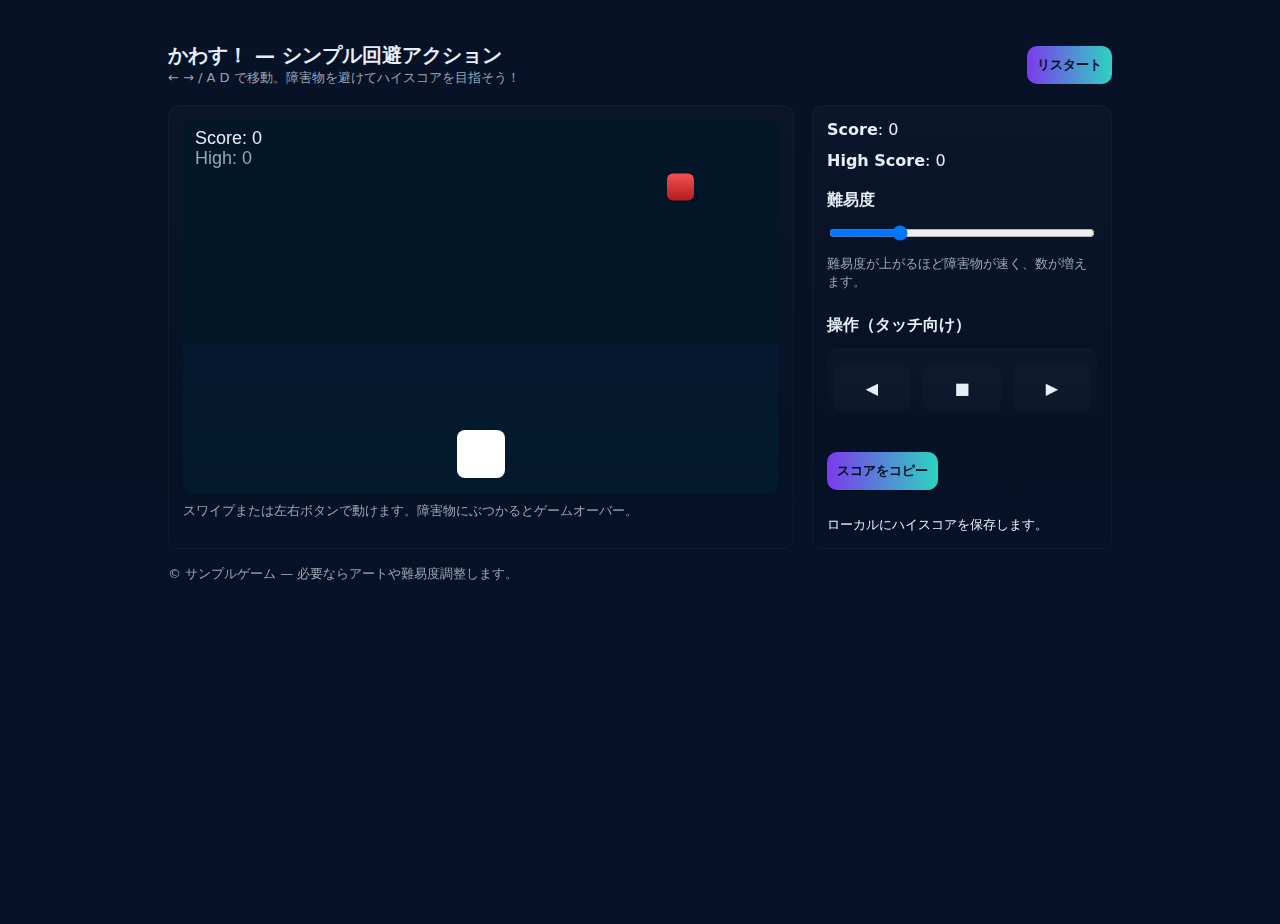
<file: index.html>
<!doctype html>
<html lang="ja">
<head>
  <meta charset="utf-8" />
  <meta name="viewport" content="width=device-width,initial-scale=1" />
  <title>シンプルなブラウザゲーム — かわす！</title>
  <meta name="description" content="シンプルな回避アクションゲーム。キーボード（← → / A D）かタッチで操作します。" />
  <style>
    :root{--bg:#081226;--panel:#0b1220;--accent:#7c3aed;--muted:#9aa4b2}
    *{box-sizing:border-box}
    html,body{height:100%;margin:0;font-family:Inter, system-ui, -apple-system, 'Segoe UI', Roboto, 'Helvetica Neue', Arial;color:#e6eef8;background:linear-gradient(180deg,var(--bg),#041126);}
    .wrap{max-width:980px;margin:24px auto;padding:18px}
    header{display:flex;align-items:center;justify-content:space-between;gap:12px}
    h1{font-size:20px;margin:0}
    .meta{color:var(--muted);font-size:13px}
    .game-area{display:grid;grid-template-columns:1fr 300px;gap:18px;margin-top:18px}
    .card{background:linear-gradient(180deg,rgba(255,255,255,0.02),transparent);padding:14px;border-radius:12px;border:1px solid rgba(255,255,255,0.04)}
    canvas{width:100%;height:480px;border-radius:10px;display:block;background:linear-gradient(180deg,#071026,#02121f)}
    .controls{display:flex;flex-direction:column;gap:12px}
    .btn{padding:10px;border-radius:10px;border:none;background:linear-gradient(90deg,var(--accent),#2dd4bf);color:#041127;font-weight:700;cursor:pointer}
    .small{font-size:13px;color:var(--muted)}
    .touchpad{height:80px;border-radius:10px;background:linear-gradient(180deg,rgba(255,255,255,0.02),transparent);display:flex;align-items:center;justify-content:space-around}
    .touchbtn{flex:1;margin:6px;padding:14px;border-radius:10px;background:rgba(255,255,255,0.02);text-align:center;user-select:none}
    footer{margin-top:16px;color:var(--muted);font-size:13px}
    @media (max-width:900px){.game-area{grid-template-columns:1fr}.controls{order:2}.card{margin-top:12px}.canvas-wrapper canvas{height:360px}}
  </style>
</head>
<body>
  <main class="wrap">
    <header>
      <div>
        <h1>かわす！ — シンプル回避アクション</h1>
        <div class="meta">← → / A D で移動。障害物を避けてハイスコアを目指そう！</div>
      </div>
      <div>
        <button id="restartBtn" class="btn">リスタート</button>
      </div>
    </header>

    <section class="game-area">
      <div class="card canvas-wrapper">
        <canvas id="gameCanvas" width="800" height="480" role="img" aria-label="回避ゲームのキャンバス"></canvas>
        <div class="small" style="margin-top:8px">スワイプまたは左右ボタンで動けます。障害物にぶつかるとゲームオーバー。</div>
      </div>

      <aside class="card controls">
        <div><b>Score</b>: <span id="score">0</span></div>
        <div><b>High Score</b>: <span id="high">0</span></div>
        <div style="margin-top:8px"><b>難易度</b></div>
        <input id="difficulty" type="range" min="1" max="5" value="2">
        <div class="small">難易度が上がるほど障害物が速く、数が増えます。</div>

        <div style="margin-top:12px"><b>操作（タッチ向け）</b></div>
        <div class="touchpad" id="touchpad">
          <div class="touchbtn" id="leftBtn">◀︎</div>
          <div class="touchbtn" id="stopBtn">■</div>
          <div class="touchbtn" id="rightBtn">▶︎</div>
        </div>

        <div style="margin-top:12px"><button id="shareBtn" class="btn">スコアをコピー</button></div>
        <div style="margin-top:12px"><small>ローカルにハイスコアを保存します。</small></div>
      </aside>
    </section>

    <footer>© サンプルゲーム — 必要ならアートや難易度調整します。</footer>
  </main>

  <script>
    // --- 基本設定 ---
    const canvas = document.getElementById('gameCanvas');
    const ctx = canvas.getContext('2d');
    let cw = canvas.width, ch = canvas.height;

    const scoreEl = document.getElementById('score');
    const highEl = document.getElementById('high');
    const restartBtn = document.getElementById('restartBtn');
    const difficultyInput = document.getElementById('difficulty');
    const shareBtn = document.getElementById('shareBtn');

    // プレイヤー
    const player = { x: cw/2, y: ch - 64, w: 48, h: 48, speed: 5, vx:0 };
    let keys = {};

    // 障害物リスト
    let obstacles = [];
    let spawnTimer = 0;
    let score = 0;
    let high = localStorage.getItem('simpleEvadeHigh') || 0;
    highEl.textContent = high;
    let running = true;
    let lastTime = 0;

    // 難易度によるパラメータ
    function getParams(){
      const lvl = parseInt(difficultyInput.value,10);
      return {
        spawnInterval: Math.max(40 - lvl*6, 14), // frames
        baseSpeed: 2 + lvl*0.7,
        obstacleSizeRange: [24, 80]
      };
    }

    // リサイズ対応（表示サイズはCSSで伸縮、内部解像度固定）
    function resize(){
      // keep logical resolution for consistent gameplay
    }

    // 障害物生成
    function spawnObstacle(){
      const p = getParams();
      const w = randInt(p.obstacleSizeRange[0], p.obstacleSizeRange[1]);
      const x = randInt(20, cw - 20 - w);
      const speed = p.baseSpeed + Math.random()*1.5;
      obstacles.push({x, y: -w, w, h: w, speed});
    }

    // ランダム整数
    function randInt(a,b){return Math.floor(Math.random()*(b-a+1))+a}

    // 衝突判定
    function isCollide(a,b){
      return !(a.x + a.w < b.x || a.x > b.x + b.w || a.y + a.h < b.y || a.y > b.y + b.h);
    }

    // ゲームオーバー
    function gameOver(){
      running = false;
      if(score > high){
        high = score; localStorage.setItem('simpleEvadeHigh', high);
        highEl.textContent = high;
      }
      // show simple overlay
      ctx.fillStyle = 'rgba(0,0,0,0.5)';
      ctx.fillRect(0,0,cw,ch);
      ctx.fillStyle = '#fff';
      ctx.textAlign = 'center';
      ctx.font = '28px sans-serif';
      ctx.fillText('ゲームオーバー', cw/2, ch/2 - 8);
      ctx.font = '16px sans-serif';
      ctx.fillText(`スコア: ${score}`, cw/2, ch/2 + 18);
      ctx.fillText('リスタートで再挑戦', cw/2, ch/2 + 46);
    }

    // リセット
    function reset(){
      obstacles = [];
      spawnTimer = 0;
      score = 0;
      scoreEl.textContent = score;
      player.x = cw/2 - player.w/2;
      running = true;
      lastTime = performance.now();
      requestAnimationFrame(loop);
    }

    // メインループ
    function loop(ts){
      if(!lastTime) lastTime = ts;
      const dt = ts - lastTime;
      lastTime = ts;

      update();
      render();

      if(running) requestAnimationFrame(loop);
    }

    function update(){
      // 移動入力
      if(keys['ArrowLeft'] || keys['a'] || keys['A']) player.vx = -player.speed;
      else if(keys['ArrowRight'] || keys['d'] || keys['D']) player.vx = player.speed;
      else player.vx = 0;

      player.x += player.vx;
      player.x = Math.max(6, Math.min(cw - player.w - 6, player.x));

      // spawn
      const params = getParams();
      spawnTimer++;
      if(spawnTimer >= params.spawnInterval){
        spawnTimer = 0;
        spawnObstacle();
      }

      // move obstacles
      for(let i=obstacles.length-1;i>=0;i--){
        const ob = obstacles[i];
        ob.y += ob.speed;
        // remove
        if(ob.y > ch + 100){ obstacles.splice(i,1); score++; scoreEl.textContent = score; }
        // collision
        if(isCollide({x:player.x,y:player.y,w:player.w,h:player.h}, ob)){
          gameOver();
        }
      }
    }

    function render(){
      // clear
      ctx.clearRect(0,0,cw,ch);

      // background grid
      ctx.fillStyle = '#021628';
      ctx.fillRect(0,0,cw,ch);
      // moving gradient ground
      const g = ctx.createLinearGradient(0,ch*0.6,0,ch);
      g.addColorStop(0,'rgba(124,58,237,0.04)');
      g.addColorStop(1,'rgba(45,212,191,0.02)');
      ctx.fillStyle = g;
      ctx.fillRect(0,ch*0.6,cw,ch*0.4);

      // player (rounded)
      roundRect(ctx, player.x, player.y, player.w, player.h, 8, true, false, '#ffffff', '#08314b');

      // obstacles
      obstacles.forEach(ob=>{
        // shadow
        ctx.fillStyle = 'rgba(0,0,0,0.3)';
        ctx.fillRect(ob.x+4, ob.y+ob.h-6, ob.w, 6);
        // body
        const grad = ctx.createLinearGradient(ob.x, ob.y, ob.x, ob.y+ob.h);
        grad.addColorStop(0, 'rgba(255,85,85,0.95)');
        grad.addColorStop(1, 'rgba(200,30,30,0.9)');
        roundRect(ctx, ob.x, ob.y, ob.w, ob.h, 6, true, false, grad, null);
      });

      // HUD
      ctx.fillStyle = '#e6eef8';
      ctx.font = '18px sans-serif';
      ctx.textAlign = 'left';
      ctx.fillText('Score: ' + score, 12, 24);
      ctx.fillStyle = '#9aa4b2';
      ctx.fillText('High: ' + high, 12, 44);
    }

    // rounded rectangle helper
    function roundRect(ctx,x,y,w,h,r,fill,stroke,fillStyle,strokeStyle){
      if(typeof r === 'undefined') r=6;
      ctx.beginPath();
      ctx.moveTo(x+r,y);
      ctx.arcTo(x+w,y,x+w,y+h,r);
      ctx.arcTo(x+w,y+h,x,y+h,r);
      ctx.arcTo(x,y+h,x,y,r);
      ctx.arcTo(x,y,x+w,y,r);
      ctx.closePath();
      if(fill){ ctx.fillStyle = fillStyle || '#fff'; ctx.fill(); }
      if(stroke){ ctx.strokeStyle = strokeStyle || '#000'; ctx.stroke(); }
    }

    // イベント
    window.addEventListener('keydown', e=>{ keys[e.key]=true; });
    window.addEventListener('keyup', e=>{ keys[e.key]=false; });

    restartBtn.addEventListener('click', ()=>{ reset(); });
    difficultyInput.addEventListener('input', ()=>{/* difficulty changes automatically via getParams */});

    // タッチ操作
    const leftBtn = document.getElementById('leftBtn');
    const rightBtn = document.getElementById('rightBtn');
    const stopBtn = document.getElementById('stopBtn');
    leftBtn.addEventListener('touchstart', ()=>{ keys['ArrowLeft']=true; });
    leftBtn.addEventListener('touchend', ()=>{ keys['ArrowLeft']=false; });
    rightBtn.addEventListener('touchstart', ()=>{ keys['ArrowRight']=true; });
    rightBtn.addEventListener('touchend', ()=>{ keys['ArrowRight']=false; });
    stopBtn.addEventListener('touchstart', ()=>{ keys['ArrowLeft']=false; keys['ArrowRight']=false; });

    // クリックも対応
    leftBtn.addEventListener('mousedown', ()=>{ keys['ArrowLeft']=true; });
    leftBtn.addEventListener('mouseup', ()=>{ keys['ArrowLeft']=false; });
    rightBtn.addEventListener('mousedown', ()=>{ keys['ArrowRight']=true; });
    rightBtn.addEventListener('mouseup', ()=>{ keys['ArrowRight']=false; });
    stopBtn.addEventListener('mousedown', ()=>{ keys['ArrowLeft']=false; keys['ArrowRight']=false; });

    // スワイプで左右移動（簡易）
    let touchStartX = null;
    const tp = document.getElementById('touchpad');
    tp.addEventListener('touchstart', (e)=>{ touchStartX = e.touches[0].clientX; });
    tp.addEventListener('touchmove', (e)=>{
      if(touchStartX === null) return;
      const dx = e.touches[0].clientX - touchStartX;
      if(dx < -30){ keys['ArrowLeft']=true; keys['ArrowRight']=false; }
      else if(dx > 30){ keys['ArrowRight']=true; keys['ArrowLeft']=false; }
    });
    tp.addEventListener('touchend', ()=>{ keys['ArrowLeft']=false; keys['ArrowRight']=false; touchStartX=null; });

    // 共有ボタン
    shareBtn.addEventListener('click', ()=>{
      const text = `My score: ${score} / High: ${high} — かわす！`; 
      navigator.clipboard.writeText(text).then(()=>{ alert('スコアをコピーしました'); }, ()=>{ alert(text); });
    });

    // 画面クリックで左右に移動（簡易）
    canvas.addEventListener('mousedown', (e)=>{
      const rect = canvas.getBoundingClientRect();
      const x = e.clientX - rect.left;
      if(x < rect.width/2) keys['ArrowLeft']=true; else keys['ArrowRight']=true;
    });
    window.addEventListener('mouseup', ()=>{ keys['ArrowLeft']=false; keys['ArrowRight']=false; });

    // 初期開始
    function init(){
      player.x = cw/2 - player.w/2;
      lastTime = performance.now();
      requestAnimationFrame(loop);
    }

    // canvasの物理サイズ調整（高DPI対応）
    function adjustCanvas(){
      const dpr = window.devicePixelRatio || 1;
      const rect = canvas.getBoundingClientRect();
      cw = Math.floor(rect.width * dpr);
      ch = Math.floor(rect.height * dpr);
      canvas.width = cw;
      canvas.height = ch;
      player.y = ch - 64 * dpr;
      player.w = Math.floor(48 * dpr);
      player.h = Math.floor(48 * dpr);
    }

    // resize observer
    function handleResize(){
      // set canvas css height based on attribute to keep aspect ratio
      const wrapper = document.querySelector('.canvas-wrapper');
      const cssWidth = wrapper.clientWidth;
      const desiredHeight = Math.max(320, Math.min(640, Math.round(cssWidth * 0.6)));
      canvas.style.height = desiredHeight + 'px';
      canvas.style.width = '100%';
      adjustCanvas();
    }

    window.addEventListener('resize', ()=>{ handleResize(); });
    window.addEventListener('orientationchange', ()=>{ handleResize(); });

    // start
    handleResize();
    init();

  </script>
</body>
</html>
</file>
